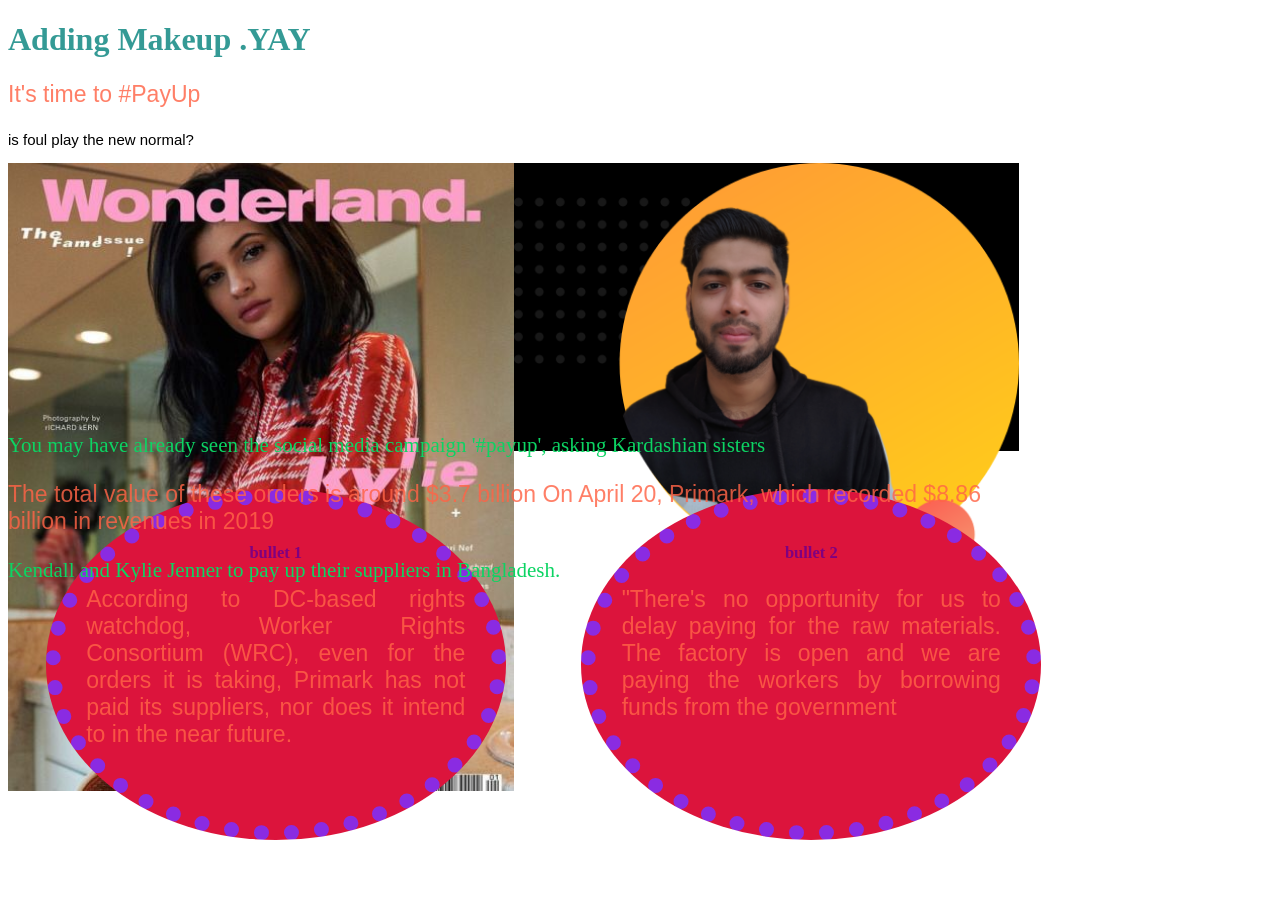
<file: index.html>
<!DOCTYPE html>
<html lang="en">
<head>
    <link rel="stylesheet" href="style.css" >
    <title>CSS - Cascading Style Sheet </title>
   
</head>
<body>
    

    <h1>Adding Makeup .YAY</h1>
    <p>It's time to<span class="hash"> #PayUp </span></p>
    <p id="hypo">is foul play the new normal?</p>
    <section>
        <div class="half-width">
            <img src="kylie.jpg"alt="">
        </div>
        <div class="half-width">
            <img src="my image.png"alt=" ">
        </div>
    </section>
    
    <br>
    <div>
        
        You may have already seen the social media campaign '#payup', asking Kardashian sisters 
        <p>The total value of these orders is around $3.7 billion On April 20, Primark, which recorded $8.86 billion in revenues in 2019</p>

        Kendall and Kylie Jenner to pay up their suppliers in Bangladesh.
    </div>
    <div class="garments">
        <h2>bullet 1</h2>
        <p>According to DC-based rights watchdog, Worker Rights Consortium (WRC), even for the orders it is taking, Primark has not paid its suppliers, nor does it intend to in the near future.</p>
    </div>
    <div class="garments">
        <h2>bullet 2</h2>
        <p>"There's no opportunity for us to delay paying for the raw materials. The factory is open and we are paying the workers by borrowing funds from the government</p>
    </div>
</body>
</html>
</file>
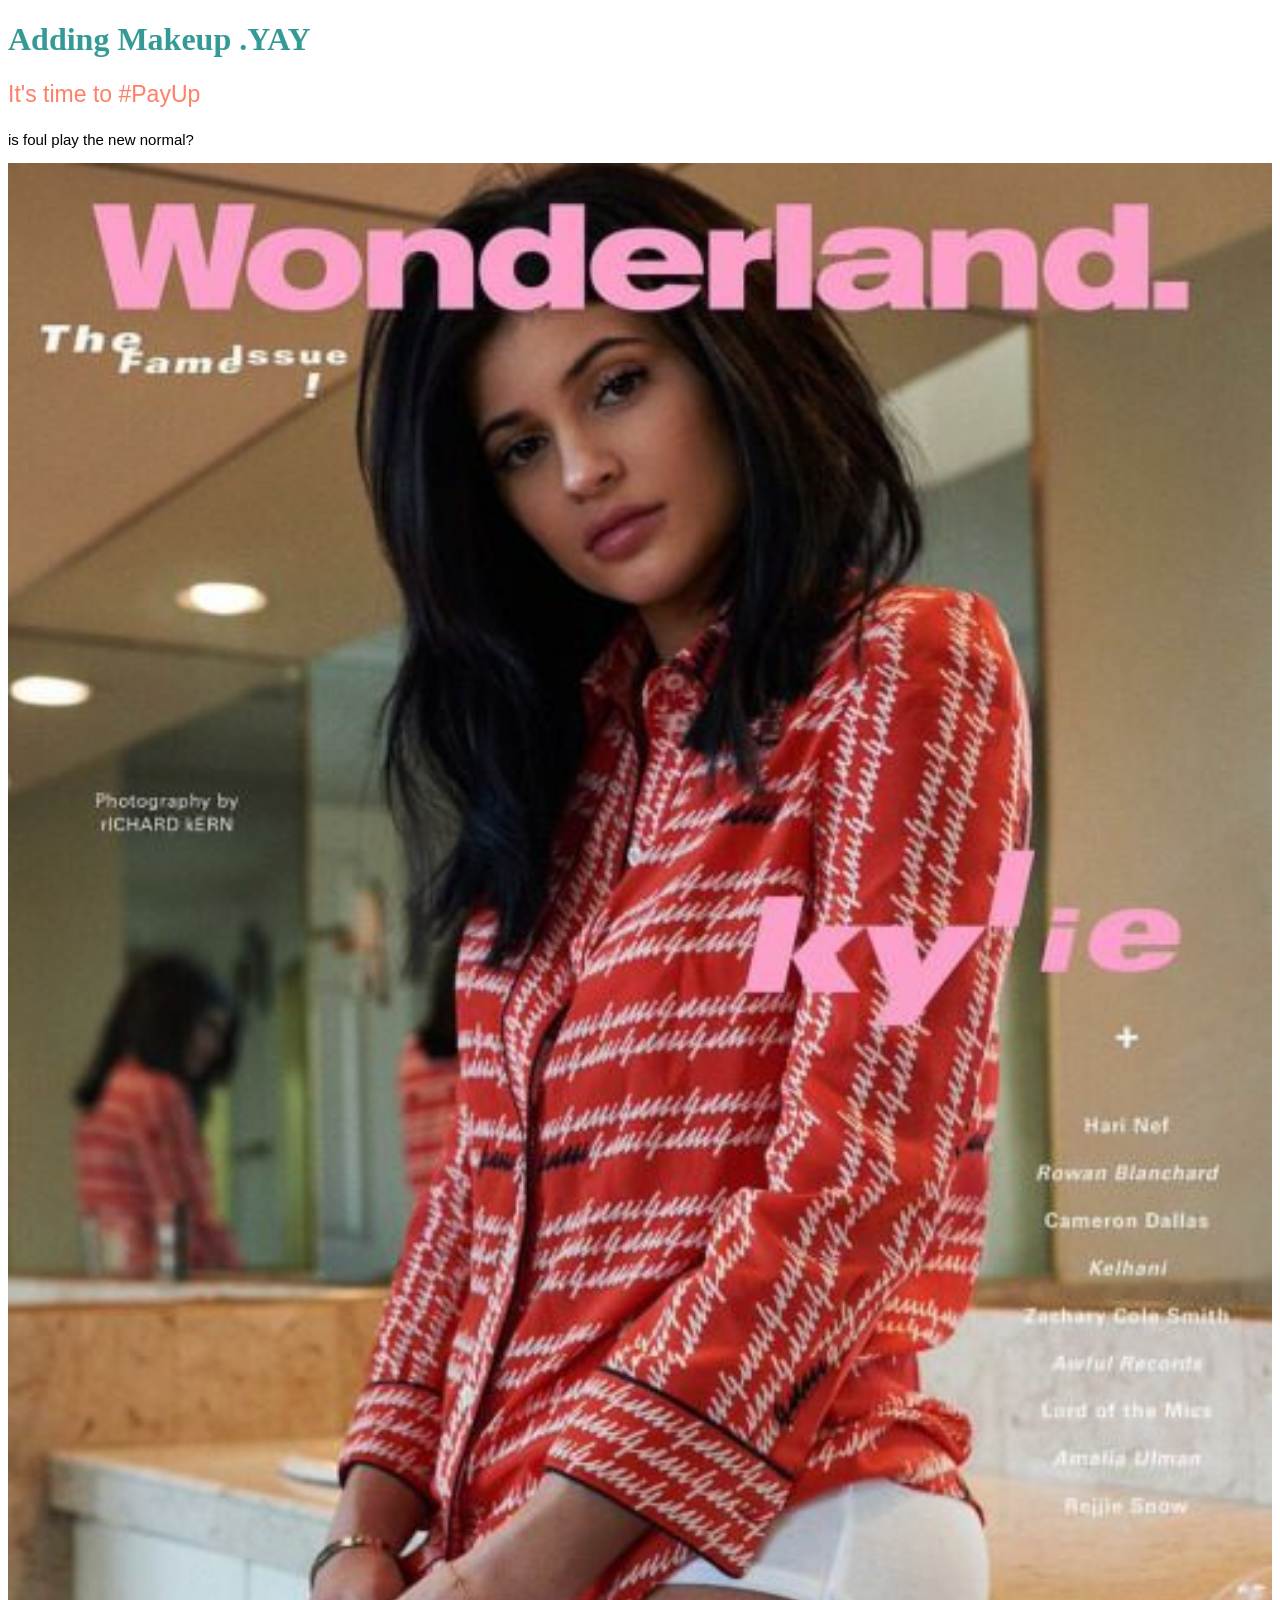
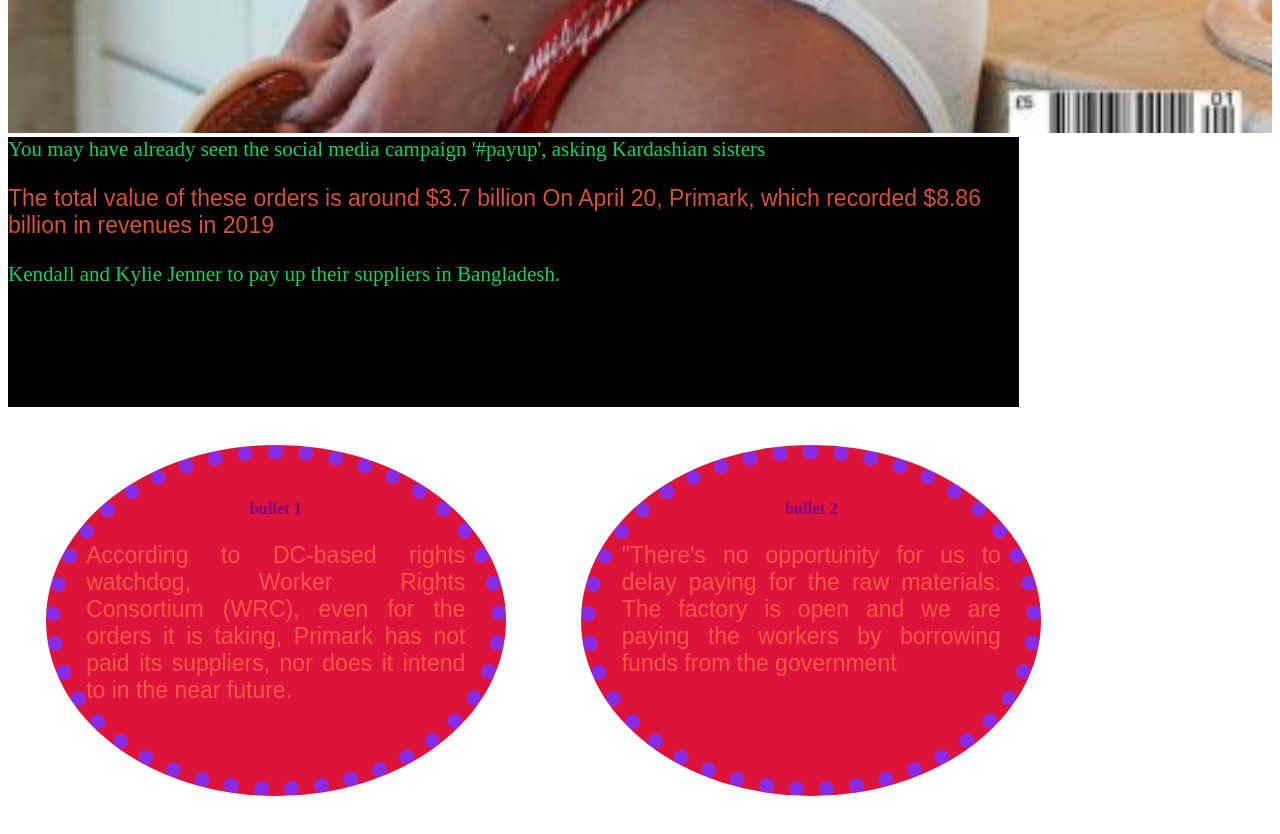
<file: beautiful.html>
<!DOCTYPE html>
<html lang="en">
<head>
    <link rel="stylesheet" href="style.css" >
    <title>CSS - Cascading Style Sheet </title>
   
</head>
<body>
    

    <h1>Adding Makeup .YAY</h1>
    <p>It's time to<span class="hash"> #PayUp </span></p>
    <p id="hypo">is foul play the new normal?</p>
    <img src="kylie.jpg"alt="">
    <div>
        
        You may have already seen the social media campaign '#payup', asking Kardashian sisters 
        <p>The total value of these orders is around $3.7 billion On April 20, Primark, which recorded $8.86 billion in revenues in 2019</p>

        Kendall and Kylie Jenner to pay up their suppliers in Bangladesh.
    </div>
    <div class="garments">
        <h2>bullet 1</h2>
        <p>According to DC-based rights watchdog, Worker Rights Consortium (WRC), even for the orders it is taking, Primark has not paid its suppliers, nor does it intend to in the near future.</p>
    </div>
    <div class="garments">
        <h2>bullet 2</h2>
        <p>"There's no opportunity for us to delay paying for the raw materials. The factory is open and we are paying the workers by borrowing funds from the government</p>
    </div>
</body>
</html>
</file>
<file: style.css>
title{
    color:red;
}
h1{
    color:#00807acb;
} 
.half-width{
    float: left;
    width:40%

}
img:hover {
    box-shadow: 5px 5px 5px 5px rgba(0, 140, 186, 0.5);
  }  
    
p {
    font-size:23px;
    color:#ff6347d2;
    font-weight: 300;
    font-family: Verdana, Geneva, Tahoma, sans-serif;
}
#hypo{
    color:black;
    font-size: 15px;
}
div{
    color:#0cd463;
    background-color:black;
    height: 270px;
    width: 80%;
    font-size:21px;
   
}
img{
    width: 100%;
    }
}
.has{
    color:red ;
    font-size: 36px;
    font-weight: 900%;
}
.garments{
    border: 15px dotted blueviolet;
    border-radius: 100%;
    margin: 3% ;
    color:purple;
    background-color:crimson;
    width: 30%;
    font-size:11px;
    padding: 2%;
    text-align:justify;
    float: left;

}
h2{
    text-align: center;
}
</file>
